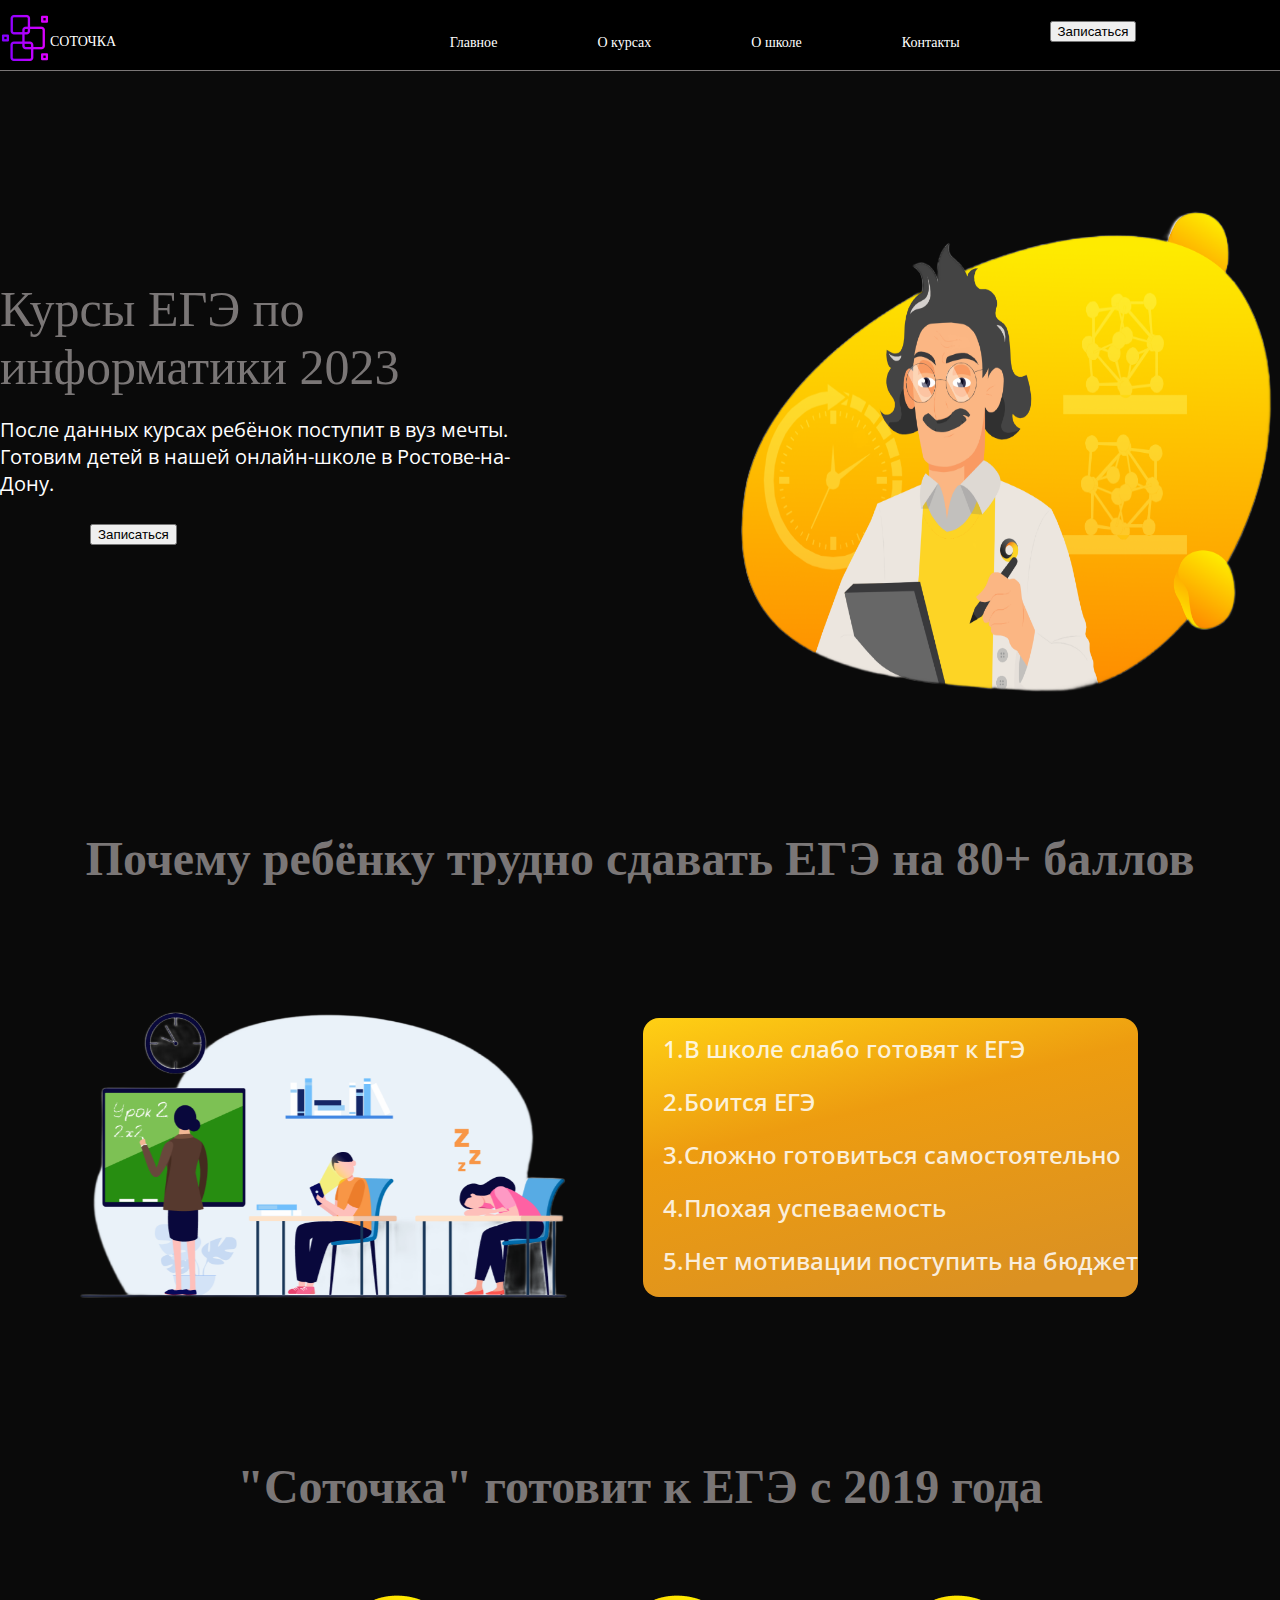
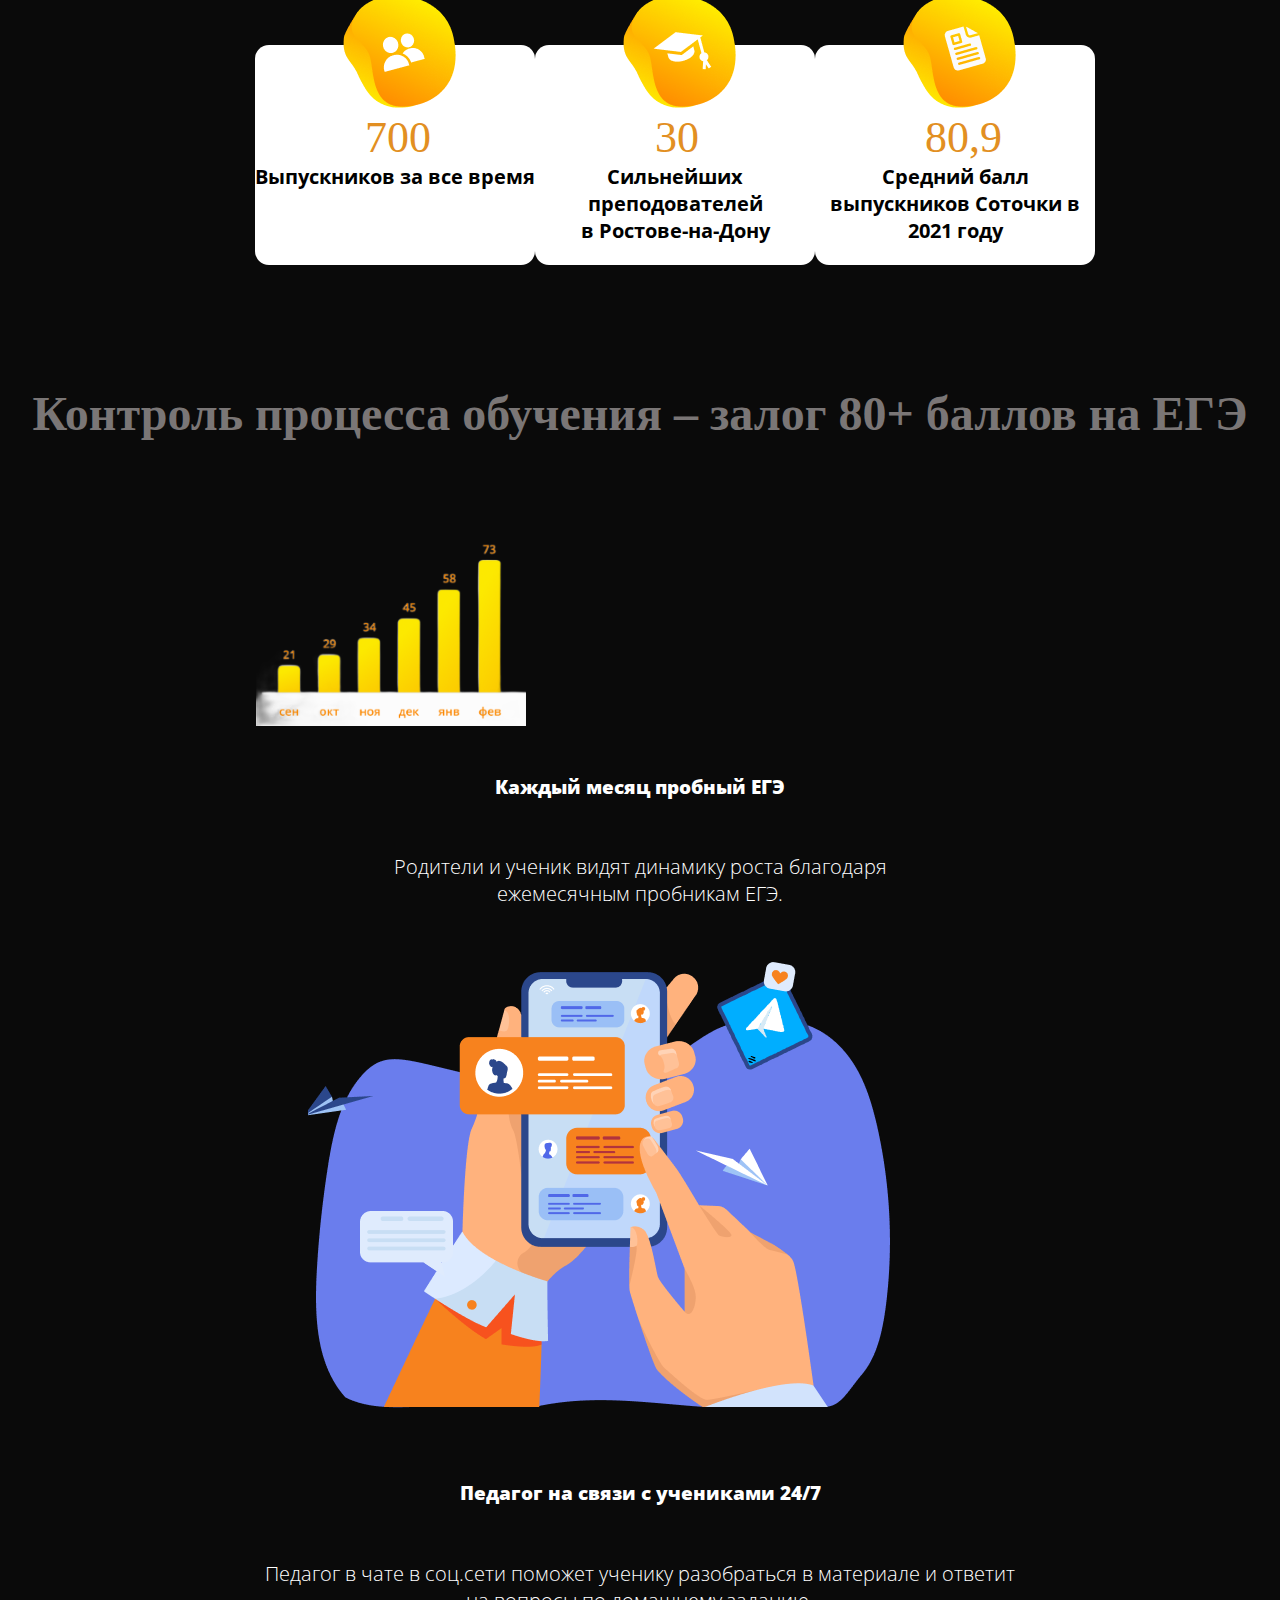
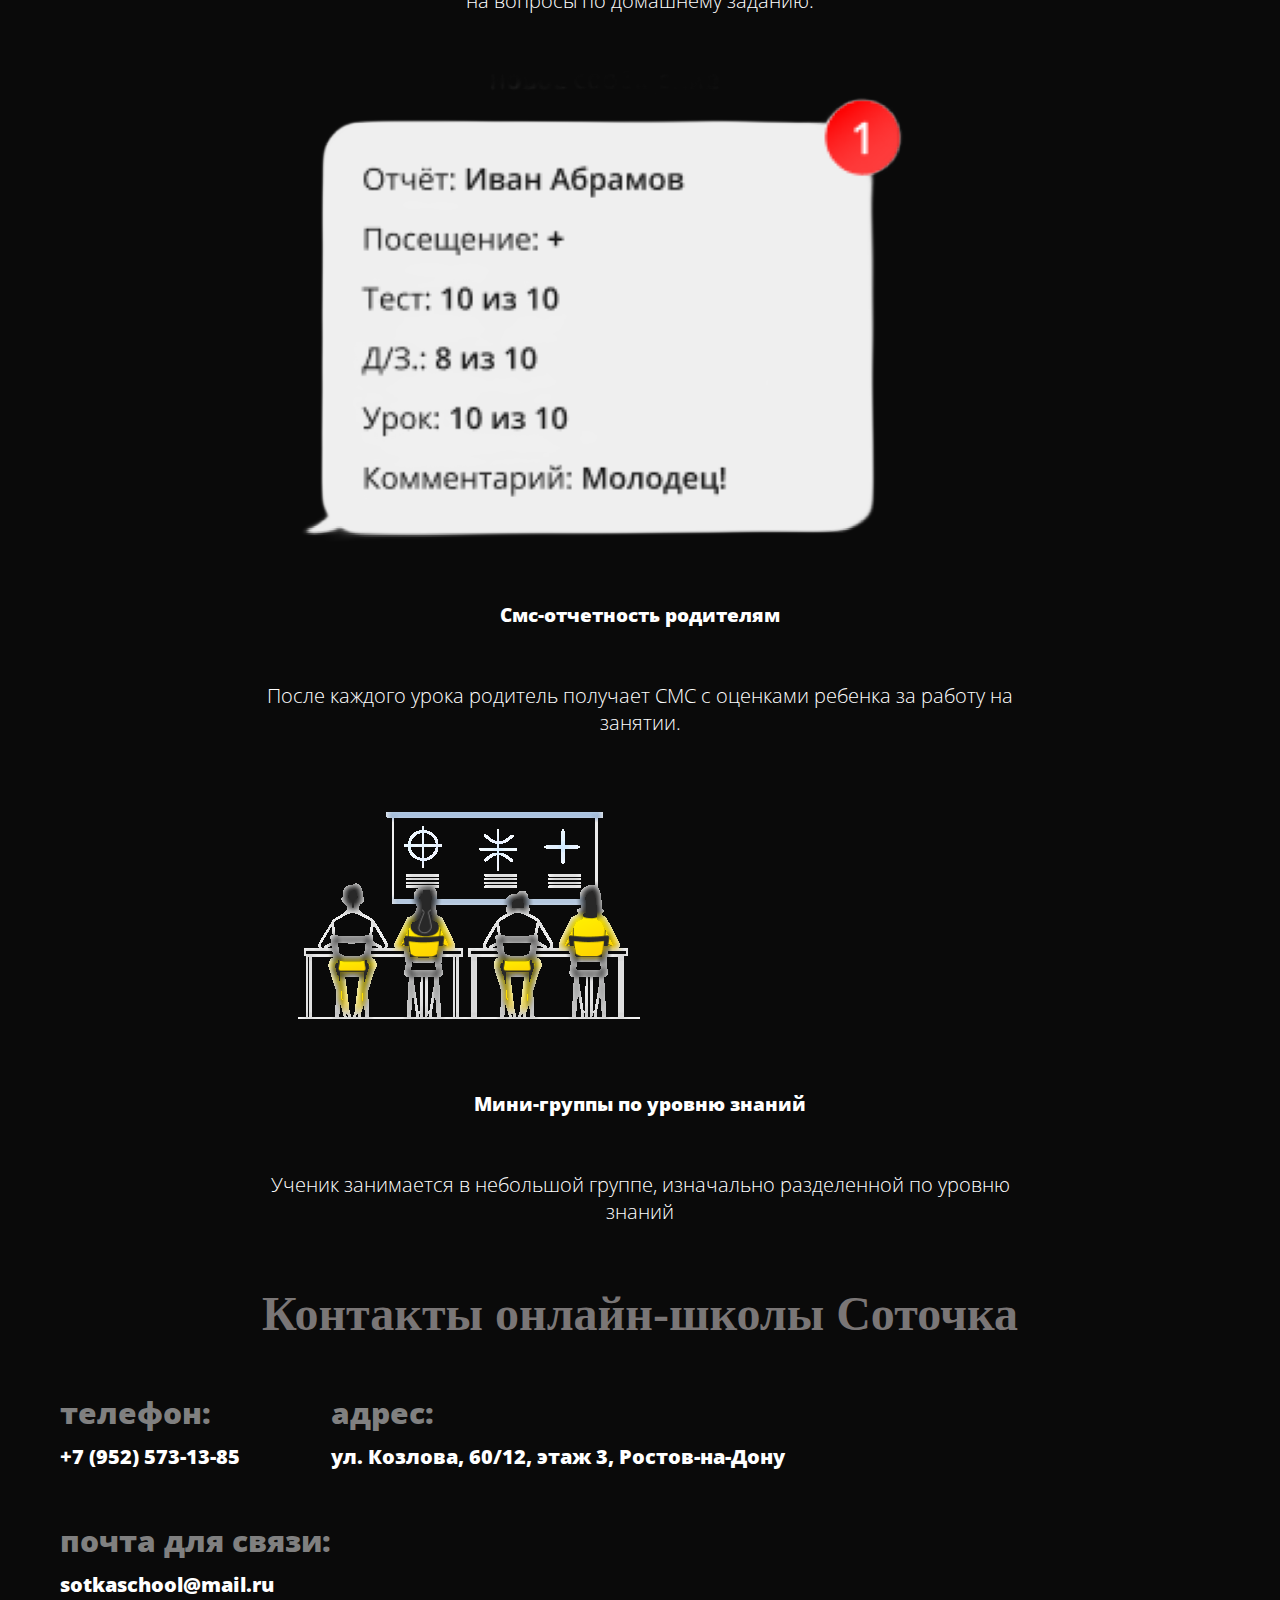
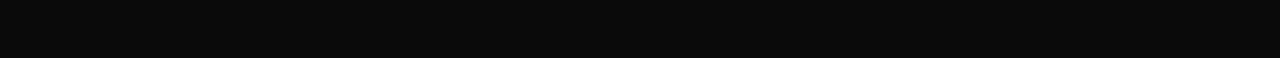
<file: index.html>
<!DOCTYPE html>
<html lang="en">
<head>
    <meta charset="UTF-8">
    <meta name="viewport" content="width=device-width, initial-scale=1.0">
    <link rel="stylesheet" href="styles/style.css">
    <link href="https://cdn.jsdelivr.net/npm/bootstrap@5.0.2/dist/css/bootstrap.min.css" rel="stylesheet"
        integrity="sha384-EVSTQN3/azprG1Anm3QDgpJLIm9Nao0Yz1ztcQTwFspd3yD65VohhpuuCOmLASjC" crossorigin="anonymous">
    <link rel="preconnect" href="https://fonts.googleapis.com">
    <link rel="preconnect" href="https://fonts.gstatic.com" crossorigin>
    <link href="https://fonts.googleapis.com/css2?family=Open+Sans:wght@300&display=swap" rel="stylesheet">
    <title>Соточка</title>
    <script type="text/javascript" charset="utf-8" async
        src="https://api-maps.yandex.ru/services/constructor/1.0/js/?um=constructor%3Af82f9f74a8f571ef511871e6c4e4d34d3d1f900c20f3e80a3f91fb705a9b2a83&amp;width=529&amp;height=405&amp;id=map&amp;lang=ru_RU&amp;apikey=<adbcdf1b-0605-45f0-8d8d-878a10b0ea34>">
        </script>
    <script src="scripts/jquery.min.js"></script>
    <script src="scripts/script1.js" defer></script>
</head>
<body>
<header>
    <div class="container">
        <div class="row">
            <div class="header_row">
                <!-- логотип -->
                    <div class="header_logo col-md-2">
                            <div>
                                <a href="index.html">
                                    <img src="images/logo.png" alt="">
                                </div>
                                </a>
                            <div class="text_logo">
                                <p>СОТОЧКА</p>
                            </div>
                    </div>
                <!-- навигационная панель -->
                <nav>
                    <div class="header_nav col-md-9">
                        <ul>
                            <li>
                                <a href="index.html">Главное</a>
                            </li>
                            <li>
                                <a href="index2.html">О курсах</a>
                            </li>
                            <li>
                                <a href="#top">О школе</a>
                            </li>
                            <li>
                                <a href="#top2">Контакты</a>
                            </li>
                        </ul>
                    <!-- модальное окно -->
                    <div class="col-md-1">                           
                        <button type="button" class="btn  btn-1 open-popup btn-warning">Записаться</button>
                        <div class="popup-bg">
                            <div class="popup">
                                <img src="images/close.png" class="close-popup" height="20px" alt="">
                                    <p class="text-popup">Позвоним вам
                                    и расскажем <br>о нашей
                                    школе</p>
                                <form action="" class="contact_form" method="post" name="contact_form">                                     
                                    <input type="text" class="contact_text" name="name" required placeholder="имя" />                                                               
                                    <input type="tel" class="contact_text" name="tel" required placeholder="номер телефона" />
                                    <button type="button" class="btn btn-primary btn-lg">Перезвоните мне</button>
                                </form>
                            </div>
                        </div>           
                    </div>
                    </div>
                </nav>
            </div>
        </div>
    </div>
</header>

<main>
<div class="container">
    <!-- главная информация -->
    <div class="row">
        <div class="history-main">
            <div class="col-md-5 title">
                <div class="history-title">
                Курсы ЕГЭ по информатики 2023
                </div>
                <div class="history-desc">
                    После данных курсах ребёнок поступит в вуз мечты. <br>
                    Готовим детей в нашей онлайн-школе в Ростове-на-Дону. 
                </div>
                <a href="index2.html" class="btn-1">
                    <button type="button" class="btn btn-warning">Записаться</button>
                </a>
            </div>
            <div class="col-md-6 image-title">
                   <img class="image-title" src="images/main.png" width="550" height="500">             
            </div>
        </div>
    </div>
</div>

<div class="container">
    <!-- заголовок -->
    <div class="row">
            <div class="col-md-12">
                <div class="title_2 ">
                    Почему ребёнку трудно сдавать ЕГЭ на 80+ баллов
                </div>
            </div>
        </div>
    <!-- информация о заголовке -->
    <div class="row">
        <div class="icon_row">
                <div class="col-md-5">
                    <div class="icon">
                        <img src="images/img_2.png" width="500">
                    </div>
                </div>
                
            <div class="col-md-6 text0">
                <div class="text">
                        <div class="text1">
                                1.В школе слабо
                                готовят к ЕГЭ
                        </div>
                        <div class="text2">
                                2.Боится ЕГЭ
                        </div>
                        <div class="text3">
                                3.Сложно готовиться
                                самостоятельно
                        </div>
                        <div class="text4">
                                4.Плохая успеваемость
                        </div>
                        <div class="text5">
                                5.Нет мотивации поступить
                                на бюджет
                        </div>
                </div>                 
            </div>
        </div>
    </div>
</div>

    <div class="container">
        <!-- заголовок 2 -->
        <div class="row">
            <div class="col-md-12">
                <div id="top"  class="title-school">
                    "Соточка" готовит к ЕГЭ с 2019 года
                </div>
            </div>
        </div>
        <!-- информация о заголовке 2 -->
        <div class="row">
            <div class="info-school">
                <!-- блок 1 -->
                <div class="col-md-4">
                    <div class="school-block">
                        <div class="school-img1">
                            <img src="images/img7.png" alt="">                   
                        </div>
                        <div class="school-img1_2">
                            <img src="images/img7.1.png" alt="">
                        </div>
                        <div class="school_text1">
                                700                                                                                               
                        </div>
                        <div class="tx">
                            Выпускников за
                            все время
                        </div>
                    </div>
                </div>
                <!-- блок 2 -->
                <div class="col-md-4">
                    <div class="school-block">
                        <div class="school-img1">
                            <img src="images/img7.png" alt="">
                        </div>
                        <div class="school-img2_2">
                            <img src="images/img7.2.png" alt="">
                        </div>
                        <div class="school_text2">
                                30
                        </div>
                        <div class="tx2">
                            Сильнейших преподователей <br>
                            в Ростове-на-Дону
                        </div>
                    </div>
                </div>
                <!-- блок 3 -->
                <div class="col-md-4">
                    <div class="school-block">
                        <div class="school-img1">
                            <img src="images/img7.png" alt="">
                        </div>
                        <div class="school-img3_2">
                            <img src="images/img7.3.png" alt="">
                        </div>
                        <div class="schoool_text">
                            <div class="school_text3">
                                80,9
                            </div>
                        </div>
                        <div class="tx3">
                            Средний балл выпускников
                            Соточки в 2021 году
                        </div>
                    </div>
                </div>
            </div>
        </div>
    </div>

    <div class="container">
        <!-- заголовок 3 -->
        <div class="row">
            <div class="col-md-12">
                <div class="title_3">
                    Контроль процесса обучения – залог 80+ баллов на ЕГЭ
                </div>
            </div>
        </div>

        <div class="row row-cols-1 row-cols-md-2 g-4">
            <!-- карточки -->
            <div class="col">
                <div class="card">
                    <img src="images/img8.png" class="card-img-top" alt="...">
                    <div class="card-body">
                        <h5 class="card-title">Каждый месяц пробный ЕГЭ</h5>
                        <p class="card-text">Родители и ученик видят динамику роста благодаря <br>ежемесячным пробникам ЕГЭ. </p>
                    </div>
                </div>
            </div>
            <div class="col">
                <div class="card">
                    <img src="images/img91.png" class="card-img-top" alt="...">
                    <div class="card-body">
                        <h5 class="card-title">Педагог на связи с учениками 24/7</h5>
                        <p class="card-text">Педагог в чате в соц.сети поможет ученику разобраться в материале и ответит на вопросы по домашнему заданию.</p>
                    </div>
                </div>
            </div>
            <div class="col">
                <div class="card">
                    <img src="images/img10.png" class="card-img-top" alt="...">
                    <div class="card-body">
                        <h5 class="card-title">Смс-отчетность родителям</h5>
                        <p class="card-text">После каждого урока родитель получает СМС с оценками ребенка за работу на занятии.</p>
                    </div>
                </div>
            </div>
            <div class="col">
                <div class="card">
                    <img src="images/img11 (2).png" class="card-img-top" alt="...">
                    <div class="card-body">
                        <h5 class="card-title">Мини-группы по уровню знаний</h5>
                        <p class="card-text">Ученик занимается в небольшой группе, изначально разделенной по уровню знаний</p>
                    </div>
                </div>
            </div>
        </div>
    </div>

    <div class="container">
        <!-- заголовок к контактам -->
        <div class="row">
            <div class="col-md-12">
                <div id="top2"  class="title_4">
                    Контакты онлайн-школы Соточка
                </div>
            </div>
        </div>
        <!-- контакты -->
        <div class="row">
            <div class="info-contact">
                <div class="col-md-6 block_contact">
                    <div class="block1_contact">
                        <div class="t-contact">
                            телефон:
                        </div>
                        <div class="number">
                            +7 (952) 573-13-85  
                        </div>
                    </div>

                    <div class="block2_contact">
                        <div class="t-contact">
                            почта для связи:
                        </div>
                        <div class="number">
                            sotkaschool@mail.ru
                        </div>
                    </div>
                </div>
               

                <div class="col-md-6">
                    <div class="block2_contact">
                        <div class="t-contact">
                            адрес:
                        </div>
                        <a href="https://yandex.ru/maps/-/CDeE7Hmt"  class="t2-contact">
                            ул. Козлова, 60/12, этаж 3, Ростов-на-Дону
                        </a>
                        <!-- карта -->
                        <div id="map" class="map"></div> 
                        <script>
                            ymaps.ready(init);
                            function init() {
                                var map = new ymaps.Map("map", {
                                    center: [47.23638506854424, 39.703685800655244],
                                    zoom: 1,
                                });
                            };
                        </script>
                    </div>
                </div>
            </div>
        </div>
    </div>
</main>
</body>
</html>
</file>
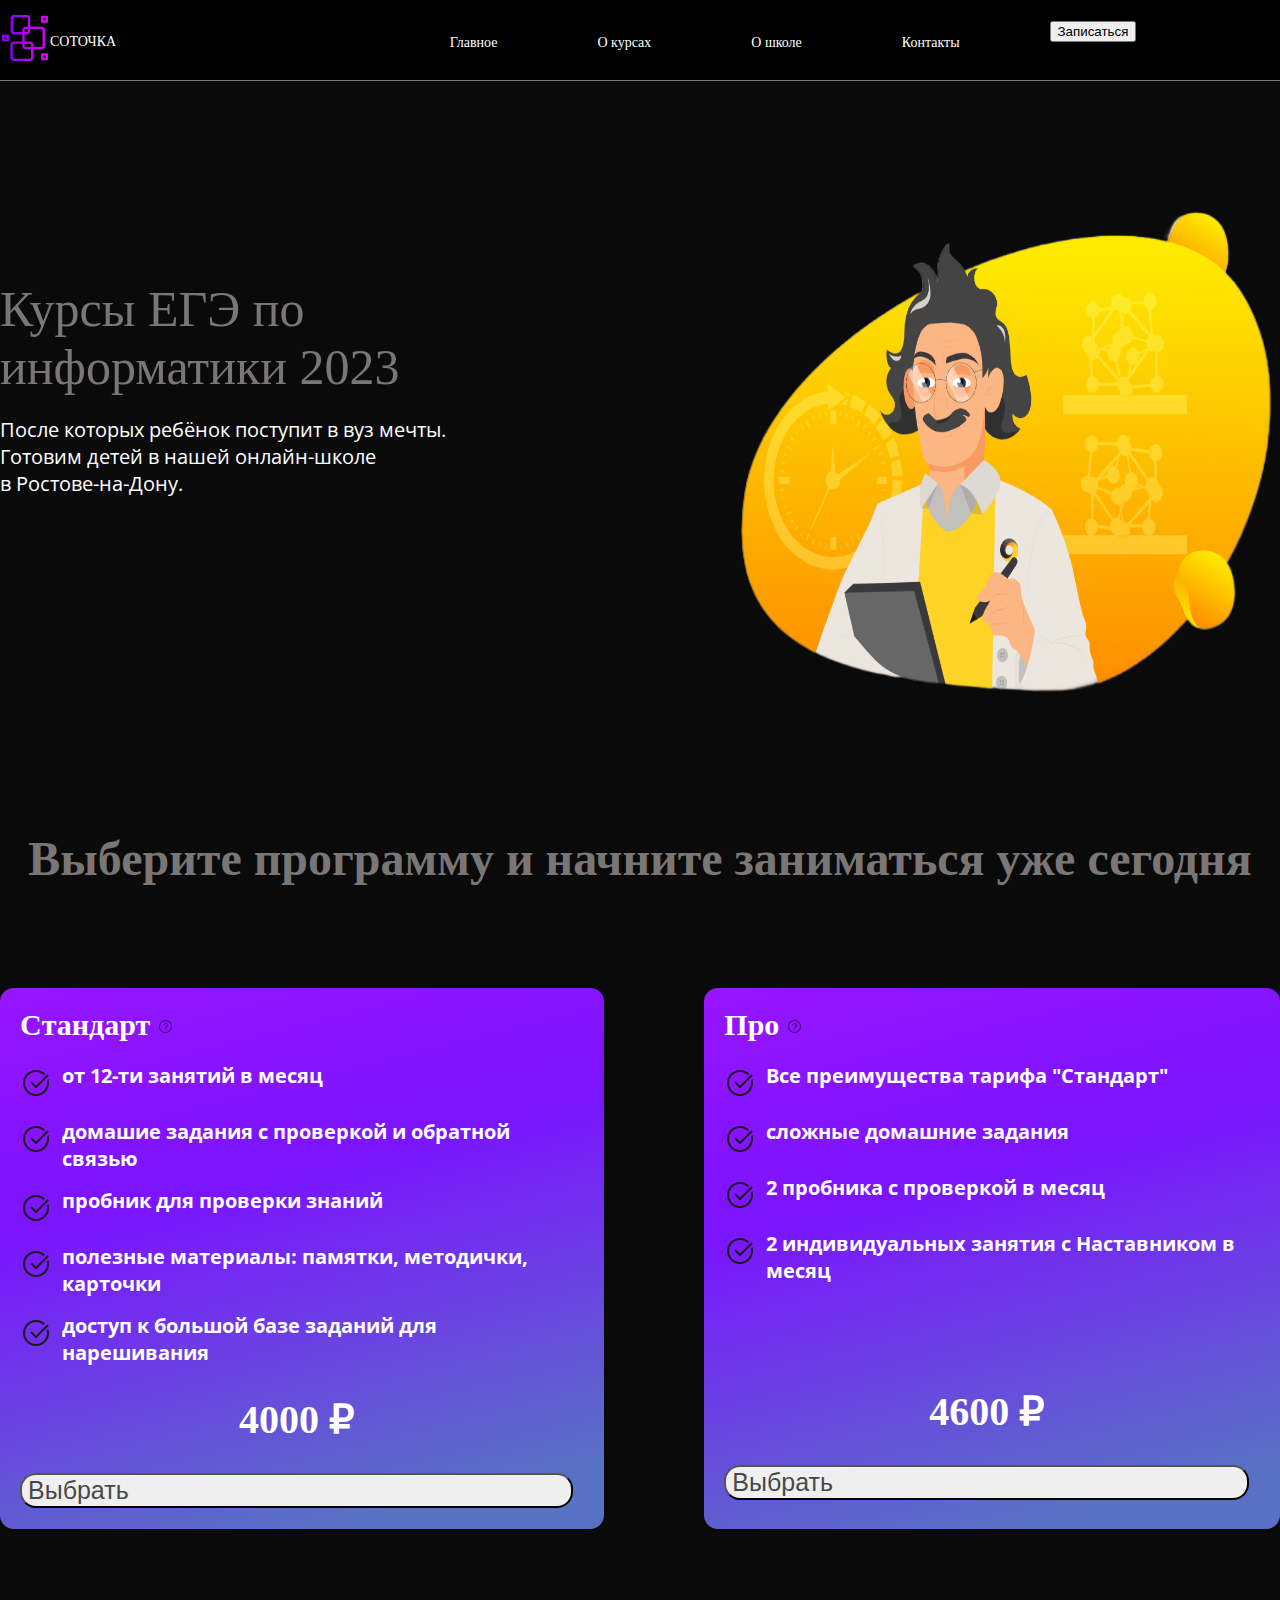
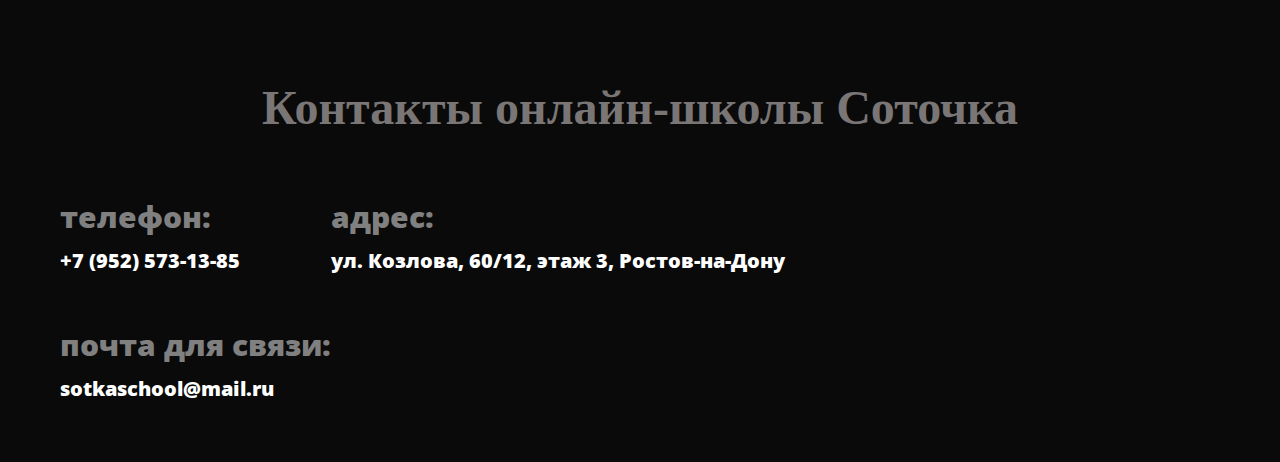
<file: index2.html>
<!DOCTYPE html>
<html lang="en">
<head>
    <meta charset="UTF-8">
    <meta name="viewport" content="width=device-width, initial-scale=1.0">
    <link rel="stylesheet" href="styles/style2.css">
    <link href="https://cdn.jsdelivr.net/npm/bootstrap@5.0.2/dist/css/bootstrap.min.css" rel="stylesheet"
        integrity="sha384-EVSTQN3/azprG1Anm3QDgpJLIm9Nao0Yz1ztcQTwFspd3yD65VohhpuuCOmLASjC" crossorigin="anonymous">
    <link rel="preconnect" href="https://fonts.googleapis.com">
    <link rel="preconnect" href="https://fonts.gstatic.com" crossorigin>
    <link href="https://fonts.googleapis.com/css2?family=Open+Sans:wght@300&display=swap" rel="stylesheet">
    <title>Курсы</title>
    <script type="text/javascript" charset="utf-8" async
        src="https://api-maps.yandex.ru/services/constructor/1.0/js/?um=constructor%3Af82f9f74a8f571ef511871e6c4e4d34d3d1f900c20f3e80a3f91fb705a9b2a83&amp;width=529&amp;height=405&amp;id=map&amp;lang=ru_RU&amp;apikey=<adbcdf1b-0605-45f0-8d8d-878a10b0ea34>">
        </script>
    <script src="scripts/jquery.min.js"></script>
    <script src="scripts/script1.js" defer></script>
    <script src="scripts/script2.js" defer></script>
    <script src="scripts/script3.js" defer></script>
</head>
<body>
<header>
    <div class="container">
        <div class="row">
            <div class="header_row">
                <div class="header_logo col-md-2">
                    <div>
                        <a href="index.html">
                            <img src="images/logo.png" alt="">
                    </div>
                    </a>
                    <div class="text_logo">
                        <p>СОТОЧКА</p>
                    </div>
                </div>
                <nav>
                    <div class="header_nav col-md-9">
                        <ul>
                            <li>
                                <a href="index.html">Главное</a>
                            </li>
                            <li>
                                <a href="index2.html">О курсах</a>
                            </li>
                            <li>
                                <a href="index.html">О школе</a>
                            </li>
                            <li>
                                <a href="#top2">Контакты</a>
                            </li>
                        </ul>
                        <div class="col-md-1">
                            <!--<a href="#" class="btn-1">-->
                            <button type="button" class="btn  btn-1 open-popup btn-warning">Записаться</button>
                            <div class="popup-bg">
                                <div class="popup">
                                    <img src="images/close.png" class="close-popup" height="20px" alt="">
                                    <p class="text-popup">Позвоним вам
                                        и расскажем <br>о нашей
                                        школе</p>
                                    <form action="" class="contact_form" method="post" name="contact_form">
                                        <input type="text" class="contact_text" name="name" required
                                            placeholder="имя" />
                                        <input type="tel" class="contact_text" name="tel" required
                                            placeholder="номер телефона" />

                                        <button type="button" class="btn btn-primary btn-lg">Перезвоните мне</button>
                                    </form>
                                </div>
                            </div>
                            <!--</a>-->
                        </div>
                    </div>
                </nav>
            </div>
        </div>
    </div>
</header>
<main>
<div class="container">
    <div class="row">
        <div class="history-main">
            <div class="col-md-5 title">
                <div class="history-title">
                    Курсы ЕГЭ по информатики 2023
                </div>
                <div class="history-desc">
                    После которых ребёнок поступит в вуз мечты. <br>
                    Готовим детей в нашей онлайн-школе<br> в Ростове-на-Дону.
                </div>
            </div>
            <div class="col-md-6 image-title">
                <img class="image-title" src="images/main.png" width="550" height="500">
            </div>
        </div>
    </div>
    <div class="row">
        <div class="col-md-12">
            <div class="title_2 ">
                Выберите программу и начните заниматься уже сегодня
            </div>
        </div>
    </div>

    <div class="row">
        <div class="choise">
                <div class="info-1 col-md-4">
                    <div class="ctandart">
                        Cтандарт
                        <img src="images/znak.png" alt="">
                    </div>
                    <div class="text-ctandart">
                        <div class="click">
                            <img src="images/klic .png" alt="">
                        </div>
                        <div class="text6">
                            от 12-ти занятий в месяц
                        </div>
                    </div>
                    <div class="text-ctandart">
                        <div class="click">
                            <img src="images/klic .png" alt="">
                        </div>
                        <div class="text6">
                        домашие задания с проверкой и обратной связью
                        </div>
                    </div>
                    <div class="text-ctandart">
                        <div class="click">
                            <img src="images/klic .png" alt="">
                        </div>
                        <div class="text6">
                            пробник для проверки знаний
                        </div>
                    </div>
                    <div class="text-ctandart">
                        <div class="click">
                            <img src="images/klic .png" alt="">
                        </div>
                        <div class="text6">
                            полезные материалы: памятки, методички, карточки
                        </div>
                    </div>
                    <div class="text-ctandart">
                        <div class="click">
                            <img src="images/klic .png" alt="">
                        </div>
                        <div class="text6">
                            доступ к большой базе заданий для нарешивания
                        </div>
                    </div>
                    <div class="text-pay1">
                        <div class="pay1">
                            4000 ₽
                        </div>
                    </div>
                    <div class="yu">
                        <button type="button" class="btn open-popup2 btn-light">
                            <span>Выбрать</span>
                        </button>
                        <div class="popup-bg2">
                            <div class="popup2">
                                <img src="images/close.png" class="close-popup2" height="20px" alt="">
                                <p class="text-popup2">Записаться на "Стандарт"</p>
                                <form action="" class="contact_form" method="post" name="cnandart_form">
                                    <input type="text" class="contact_text" name="name" required placeholder="имя" />
                                    <input type="tel" class="contact_text" name="tel" required placeholder="номер телефона" />
                    
                                    <button type="button" class="btn btn-primary btn-lg">Перезвоните мне</button>
                                </form>
                            </div>
                        </div>
                    </div>
                </div>
            
                
                    <div class="info-2 col-md-4">
                        <div class="pro">
                            Про
                            <img src="images/znak.png" alt="">
                        </div>
                        <div class="text-ctandart">
                            <div class="click">
                                <img src="images/klic .png" alt="">
                            </div>
                            <div class="text6">
                                Все преимущества тарифа "Стандарт"
                            </div>
                        </div>
                        <div class="text-ctandart">
                            <div class="click">
                                <img src="images/klic .png" alt="">
                            </div>
                            <div class="text6">
                                сложные домашние задания
                            </div>
                        </div>
                        <div class="text-ctandart">
                            <div class="click">
                                <img src="images/klic .png" alt="">
                            </div>
                            <div class="text6">
                                2 пробника с проверкой в месяц
                            </div>
                        </div>
                        <div class="text-ctandart">
                            <div class="click">
                                <img src="images/klic .png" alt="">
                            </div>
                            <div class="text6">
                                2 индивидуальных занятия с Наставником в месяц
                            </div>
                        </div>
                        <div class="text-pay2">
                            <div class="pay2">
                                4600 ₽
                            </div>
                        </div>
                    <div class="yu">
                        <button type="button" class="btn btn-light open-popup3 ">
                            <span>Выбрать</span>
                        </button>
                        <div class="popup-bg3">
                            <div class="popup3">
                                <img src="images/close.png" class="close-popup3" height="20px" alt="">
                                <p class="text-popup3">Записаться на "Про"</p>
                                <form action="" class="contact_form" method="post" name="pro_form">
                                    <input type="text" class="contact_text" name="name" required placeholder="имя" />
                                    <input type="tel" class="contact_text" name="tel" required placeholder="номер телефона" />
                    
                                    <button type="button" class="btn btn-primary btn-lg">Перезвоните мне</button>
                                </form>
                            </div>
                        </div>
                    </div>
                </div>
        </div>
    </div>
   
        <div class="row">
            <div class="col-md-12">
                <div id="top2"  class="title_4">
                    Контакты онлайн-школы Соточка
                </div>
            </div>
        <div class="row">
            <div class="info-contact">
                <div class="col-md-6 block_contact">
                    <div class="block1_contact">
                        <div class="t-contact">
                            телефон:
                        </div>
                        <div class="number">
                            +7 (952) 573-13-85
                        </div>
                    </div>
        
                    <div class="block2_contact">
                        <div class="t-contact">
                            почта для связи:
                        </div>
                        <div class="number">
                            sotkaschool@mail.ru
                        </div>
                    </div>
                </div>
        <div class="col-md-6">
            <div class="block2_contact">
                <div class="t-contact">
                    адрес:
                </div>
                <a href="https://yandex.ru/maps/-/CDeE7Hmt" class="t2-contact">
                    ул. Козлова, 60/12, этаж 3, Ростов-на-Дону
                </a>
                <div id="map" class="map"></div>
                <script>
                    ymaps.ready(init);
                    function init() {
                        var map = new ymaps.Map("map", {
                            center: [47.23638506854424, 39.703685800655244],
                            zoom: 1,
                        });
                    };
                </script>
            </div>
        </div>

</div>

</main>
</body>
</file>
<file: styles/style.css>
body {
  padding: 0;
  margin: 0;
  font-size: 14px;
  background-color:rgb(10, 10, 10) !important;
  overflow-x: hidden;
}
header {
  position: fixed;
  padding: 13px 0 3px;
  z-index: 1000;
  left: 0;
  top:0;
  width: 100%;
  background-color: black;
  border-bottom: 1px solid rgb(123, 119, 119);
}
@font-face {
    font-family: 'Graphik LCG';
    src: local('Graphik LCG Semibold'), local('Graphik-LCG-Semibold'),
        url('GraphikLCG-Semibold.woff2') format('woff2'),
        url('GraphikLCG-Semibold.woff') format('woff'),
        url('GraphikLCG-Semibold.ttf') format('truetype');
    font-weight: 600;
    font-style: normal;
  }
.header_row {
  display: flex;
}
.header_logo {
  display: flex;
}
.text_logo {
  align-items: center;
  display: flex;
  margin-top: 4px;
  color: white;
}
nav {
  float: left;
  width: 100%;
  list-style: none;
  display: flex; 
  justify-content: center;
}
.header_nav{
  display: flex;
  margin-top: 8px;
  margin-left: 50px;
}
.btn-1 {
  display: flex;
  margin-bottom: 1px;
  text-decoration: none;
}
nav li {
  display: flex;
  float: left;
}
nav li a{
  display: block;
  padding-left: 100px;
  text-decoration: none;
  color:white;
}
nav li a:hover {
  color: white;
}
.btn-warning {
  margin: 0px 0px 10px 90px;
  transition: 0.25s;
}
.btn-warning:hover {
  color: rgb(149, 98, 10) !important;
  -webkit-transform: scale(1.2);
  -ms-transform: scale(1.2);
  transform: scale(1.2);
}
.history-main {
  display: flex;
  justify-content: center;
  padding-top:200px;
  padding-bottom:130px;
}
.title {
  margin-right: 10px;
  margin-top: 80px;
}
.image-title {
  display: flex;
  margin-left: 80px;
}
.history-title {
  font-size: 50px;
  font-weight: 440;
  font-family: 'Times New Roman', Times, serif;
  color: #7a7676;
  margin-bottom: 20px;
}
.history-desc {
font-size: 20px;
font-weight: 400;
color: white;
font-family: 'Open Sans', sans-serif;
margin-bottom: 27px;
}
.btn-2 {
margin-left: 10px;
}
.title_2, .title-school, .title_3, .title_4 {
  /**font-size: 38px;
  font-weight: bold;*/
  font-family: 'Times New Roman', Times, serif;
  color: #7a7676;
  text-align: center;
  font-weight: 600;
    font-size: 48px;
    line-height: 120%;
}
.title_2 { margin-bottom: 100px;
}
.title-school { margin-bottom: 130px;
}
.title_3 { margin-bottom: 90px; }
.icon_row {
  display: flex;
  justify-content: center;
  margin-bottom: 150px;
}
.icon { display: flex; transition: 1s ;
}
.icon:hover { transform: scale(1.2) ;
}
.text {
  margin-top: 30px;
  margin-left: 70px;
  margin-right: 70px;
  font-size: 24px;
  font-weight: 400;
  color: rgb(239, 174, 53);
  font-family: 'Open Sans', sans-serif;
  /* border: 5px solid rgb(241, 241, 85) ; */
  border-radius: 16px ;
  /* box-shadow: 0 0 20px rgb(249, 238, 117); */
  padding-top: 14px;
  background: linear-gradient(166.11deg,#ffd014,#ed9c10 36.44%,rgb(219, 145, 34) 90.09%);
}
.text1, .text2, .text3, .text4, .text5 {
  font-size: 14 px;
  font-weight:550;
  color: rgba(255, 255, 255, 0.853);
  font-family: 'Open Sans', sans-serif;
  padding-bottom: 20px;
  margin-left: 20px;
}
.info-school {
  display: flex;
  margin-left: 70px;
  justify-content: center;
  margin-bottom: 120px;
}
.school-block {
  background-color: rgba(255, 255, 255, 1);
  padding: 0;
  border-radius: 14px;
  width: 280px;
  height: 220px;
  position: relative;
}
.school-img1 {
  top: -50px;
  left: 88px;
}
.school-img1_2, .school-img2_2, .school-img3_2, .school-img1 {position: absolute;}
.school-img1_2 {
  top: -20px;
  left: 120px;
}
.school-img2_2 {
  top: -23px;
  left: 115px;
}
.school-img3_2 {
  top: -23px;
  left: 125px;
}
.school_text1, .school_text2, .school_text3 {
  font-size: 44px;
  padding-left: 110px;
  padding-top: 67px;
  color: rgb(226, 143, 34);
}
.school_text2 {padding-left: 120px;}
.tx, .tx2, .tx3{
font-size: 20px;
font-family: 'Open Sans', sans-serif;
font-weight: bold;
text-align: center;
}
.card-title {
font-size: 19px;
line-height: 30px;
font-family: 'Open Sans', sans-serif;
font-weight: 800;
color: white;
text-align: center;
padding-bottom: 20px;
}
.card-text {
  color: white;
  text-align: center;
  /*line-height: 20px;*/
  margin-bottom: 20px;
  font-family: 'Open Sans', sans-serif;
  font-size: 20px;
font-weight: 300;
}
/*.card-text {
font-size: 16px;
line-height: 0px;
font-family: 'Open Sans', sans-serif;
font-weight: 400;
text-align: center;
color: white;
}*/
.card {
  width: 60%;
  margin: 0 auto;
  position: relative;
  background-color:rgb(10, 10, 10) !important;
}
.card-img-top {
  transition: 1s;
  padding-bottom: 10px;
}
.card-img-top:hover {
  transform: scale(1.2);
}
.row-cols-1 {
  margin-bottom: 60px;
}
.title_4 {
  margin-bottom: 50px; margin-top: 60px;
}
.info-contact {
  display: flex; margin-bottom: 60px;
}
.block_contact {
 margin-left: 60px;
}
.block1_contact {
  margin-bottom: 50px;
}
.t-contact {
font-size: 30px !important;
font-family: 'Open Sans', sans-serif;
font-weight: 900;
color: gray;
margin-bottom: 10px;
}
.number, .t2-contact {
  font-size: 20px !important;
  color: white;
  font-family: 'Open Sans', sans-serif;
  font-weight: 800;
  text-decoration: none;
}
.t2-contact:hover {
  color: white;
}
.map {
  margin-top: 30px;
}
.popup-bg {
    position: fixed;
    top: 0;
    left: 0;
    width: 100%;
    height: 100%;
    background: rgba(0,0, 0, 0.6);
    display: none;
}
.popup {
    position: absolute;
    top: 50%;
    left: 50%;
    transform: translate(-50%, -50%);
    width: 400px;
    height: 370px;
    background: #fff;
    padding: 20px;
    border-radius: 20px;
}
.text-popup {
  text-align: center;
  font-size: 25px;
  font-family: 'Graphik LCG';
  font-weight: 700;
}
.close-popup{
    position: absolute;
    top: 15px;
    right: 10px;
    cursor: pointer;
}
.close-popup:hover{
    opacity: 0.6;
}
.no-scroll {
    overflow-y: hidden;
}
.contact_form {
    display: flex;
    flex-direction: column;
}
.contact_text {
    margin-bottom: 30px;
    height: 50px;
    font-size: 20px;
    border: 0px;
    padding-left: 15px;
    border-radius: 10px;
    background-color: rgba(156, 151, 151, 0.3);
}
input:required {
    background: rgba(156, 151, 151, 0.3) url(images/red_asterisk.png) no-repeat 98% center;
}
.contact_form input:focus:invalid {
    background: rgba(156, 151, 151, 0.3) url(images/invalid1.png) no-repeat 98% center;
    box-shadow: 0 0 5px #d45252;
    border-color: #b03535;
}
.contact_form input:required:valid {
    background: rgba(156, 151, 151, 0.3) url(images/valid.png) no-repeat 98% center;
    box-shadow: 0 0 5px #5cd053;
    border-color: #28921f;
}
.contact_form input:focus + .form_hint {
    display: inline;
}
.contact_form input:required:valid +.form_hint {
    background: #28921f;
}
.contact_form input:required:valid + .form_hint::before {
    color: #28921f;
}
</file>
<file: styles/style2.css>
/* вся страница */
body {
  padding: 0;
  margin: 0;
  font-size: 14px;
  background-color:rgb(10, 10, 10) !important;
  overflow-x: hidden;
}
header {
  position: fixed;
  padding: 13px 0 13px;
  z-index: 1000;
  left: 0;
  top:0;
  width: 100%;
  background-color: black;
  border-bottom: 1px solid rgb(123, 119, 119);
}
/* шапка профиля */
.header_row, .header_logo, .text_logo{
  display: flex;
}
.text_logo {
  align-items: center;
  margin-top: 4px;
  color: white;
}
/* в шапке профиля навигационная панель */
nav {
  float: left;
  width: 100%;
  list-style: none;
  display: flex; 
  justify-content: center;
}
.header_nav{
  display: flex;
  margin-top: 8px;
  margin-left: 50px;
}
nav li {
  display: flex;
  float: left;
}
nav li a{
  display: block;
  padding-left: 100px;
  text-decoration: none;
  color:white;
}
nav li a:hover {
  color: white;
}
/* кнопка с эффектами при наведении и моадльным окном */
.btn-1 {
  display: flex;
  margin-bottom: 1px;
  text-decoration: none;
}
.btn-warning {
  margin: 0px 0px 10px 90px;
  transition: 0.25s;
}
.btn-warning:hover {
  color: rgb(149, 98, 10) !important;
  -webkit-transform: scale(1.2);
  -ms-transform: scale(1.2);
  transform: scale(1.2);
}
/* модальное окно */
.popup-bg {
    position: fixed;
    top: 0;
    left: 0;
    width: 100%;
    height: 100%;
    background: rgba(0,0, 0, 0.6);
    display: none;
}
.popup {
    position: absolute;
    top: 50%;
    left: 50%;
    transform: translate(-50%, -50%);
    width: 400px;
    height: 370px;
    background: #fff;
    padding: 20px;
    border-radius: 20px;
}
.text-popup {
  text-align: center;
  font-size: 25px;
  font-family: 'Graphik LCG';
  font-weight: 700;
}
.close-popup {
    position: absolute;
    top: 15px;
    right: 10px;
    cursor: pointer;
}
.close-popup:hover{
    opacity: 0.6;
}
.no-scroll {
    overflow-y: hidden;
}
/* содержимое модального окна */
.contact_form {
    display: flex;
    flex-direction: column;
}
.contact_text {
    margin-bottom: 30px;
    height: 50px;
    font-size: 20px;
    border: 0px;
    padding-left: 15px;
    border-radius: 10px;
    background-color: rgba(156, 151, 151, 0.3);
}
input:required {
    background: rgba(156, 151, 151, 0.3) url(images/red_asterisk.png) no-repeat 98% center;
}
.contact_form input:focus:invalid {
    background: rgba(156, 151, 151, 0.3) url(invalid1.png) no-repeat 98% center;
    box-shadow: 0 0 5px #d45252;
    border-color: #b03535;
}
.contact_form input:required:valid {
    background: rgba(156, 151, 151, 0.3) url(valid.png) no-repeat 98% center;
    box-shadow: 0 0 5px #5cd053;
    border-color: #28921f;
}
.contact_form input:focus + .form_hint {
    display: inline;
}
.contact_form input:required:valid +.form_hint {
    background: #28921f;
}
.contact_form input:required:valid + .form_hint::before {
    color: #28921f;
}
/* главная часть */
.history-main {
  display: flex;
  justify-content: center;
  padding-top:200px;
  padding-bottom:130px;
}
.title {
  margin-right: 10px;
  margin-top: 80px;
}
.image-title {
  display: flex;
  margin-left: 80px;
}
.history-title {
  font-size: 50px;
  font-weight: 440;
  font-family: 'Times New Roman', Times, serif;
  color: #7a7676;
  margin-bottom: 20px;
}
.history-desc {
font-size: 20px;
font-weight: 400;
color: white;
font-family: 'Open Sans', sans-serif;
margin-bottom: 27px;
}
.title_2, .title-school, .title_3, .title_4 {
  /**font-size: 38px;
  font-weight: bold;*/
  font-family: 'Times New Roman', Times, serif;
  color: #7a7676;
  text-align: center;
  font-weight: 600;
    font-size: 48px;
    line-height: 120%;
}
.title_2 { margin-bottom: 100px;
}
/* блоки с курсами */
.choise {
  display: flex;
  justify-content: center;
  /* margin-bottom: 100px; */
}
.info-1, .info-2 {
  background: linear-gradient(166.11deg,#9814ff,#7b14ff 36.44%,#5971c5 90.09%);
  padding: 20px;
  border-radius: 14px;
}
.info-1 { margin-right: 100px; }
/* выпадающая подсказка */
.ctandart, .pro {
 position: relative;
 display: inline-block;
 font-size: 30px;
 font-weight: 600;
 margin-bottom: 20px;
 color: #fff;
}
/* .ctandart, .pro img {
 vertical-align: middle;  
} */
.ctandart:hover::after {
  content: "Все, чтобы ты смог подготовиться на нужный балл с любого уровня";
 position: absolute;
 top: 10%; /* Выравнивает подсказку под изображением */
 left: 120%; /* Выравнивает подсказку по центру */
 /* transform: translateX(-60%); Центрирует подсказку по горизонтали */
 background-color: rgb(44, 43, 43); /* Фон подсказки */
 color: #fff; /* Цвет текста */
 padding: 5px 10px; /* Отступы у текста */
 border-radius: 5px; /* Закругленные углы подсказки */
white-space: pre-line; /* Подсказка будет оставаться на нескольких строках */
 z-index: 1; /* подсказка будет показана поверх других элементов */
 font-size: 12px;
 opacity: 0.9;
}
.pro:hover::after  {
  content: "Больше нагрузки для подготовки к 90+ баллов";
 position: absolute;
 top: 10%; /* Выравнивает подсказку под изображением */
 left: 170%; /* Выравнивает подсказку по центру */
 transform: translateX(-50%); /* Центрирует подсказку по горизонтали */
 background-color: rgb(44, 43, 43); /* Фон подсказки */
 color: #fff; /* Цвет текста */
 padding: 5px 10px; /* Отступы у текста */
 border-radius: 5px; /* Закругленные углы подсказки */
 white-space: pre-line; /* Подсказка будет оставаться на нескольких строках */
 z-index: 100; /* подсказка будет показана поверх других элементов */
 font-size: 12px;
 opacity: 0.9;
}
/* информация в блоках */
.text-ctandart {
  display: flex;
  margin-bottom: 15px;
}
.text6 {
  margin-left: 10px;
  font-size: 20px;
  font-weight: 700;
  color: #fff;
  font-family: 'Open Sans', sans-serif;
}
.click { margin-top: 5px;
}
.text-pay1 {
  width: 98%;
  height: auto;
  text-align: center;
  margin-top: 30px;
}
 .text-pay2 {
  width: 98%;
  height: auto;
  text-align: center;
  /* margin-bottom: 120px; */
  margin-top: 104px;
 }
.pay1, .pay2 {
  color: white;
  font-size: 40px;
  font-weight: 600;
}
.btn {
  display: flex;
  margin-bottom: 1px;
  text-decoration: none;
}
.btn-light {
  width: 100%;
border-radius: 16px !important;
}
span {
  font-size: 25px;
  font-weight: 500;
  opacity: 0.7;
}
/* модальное окно в блоке с курсами */
.yu {
 width: 98%;
  height: auto;
  text-align: center;
  margin-top: 30px;
}
.popup-bg2, .popup-bg3 {
    position: fixed;
    top: 0;
    left: 0;
    width: 100%;
    height: 100%;
    background: rgba(0,0, 0, 0.6);
    display: none;
}
.popup2, .popup3 {
    position: absolute;
    top: 50%;
    left: 50%;
    transform: translate(-50%, -50%);
    width: 400px;
    height: 370px;
    background: #fff;
    padding: 20px;
    border-radius: 20px;
    margin-top: 30px;
}
.text-popup2, .text-popup3 {
  text-align: center;
  font-size: 25px;
  font-family: 'Graphik LCG';
  font-weight: 700;
  margin-top: 15px;
  margin-bottom: 20px;
}
.close-popup2, .close-popup3  {
    position: absolute;
    top: 15px;
    right: 10px;
    cursor: pointer;
}
.close-popup2:hover, .close-popup3:hover{
    opacity: 0.6;
}
/* заголовок к контактам и вся информация */
.title_4 {
  margin-bottom: 60px; 
   margin-top: 150px; 
}
.info-contact {
  display: flex; margin-bottom: 60px;
}
.block_contact {
 margin-left: 60px;
}
.block1_contact {
  margin-bottom: 50px;
}
.t-contact {
font-size: 30px !important;
font-family: 'Open Sans', sans-serif;
font-weight: 900;
color: gray;
margin-bottom: 10px;
}
.number, .t2-contact {
  font-size: 20px !important;
  color: white;
  font-family: 'Open Sans', sans-serif;
  font-weight: 800;
  text-decoration: none;
}
.t2-contact:hover {
  color: white;
}
/* карты */
.map {
  margin-top: 30px;
}
</file>
